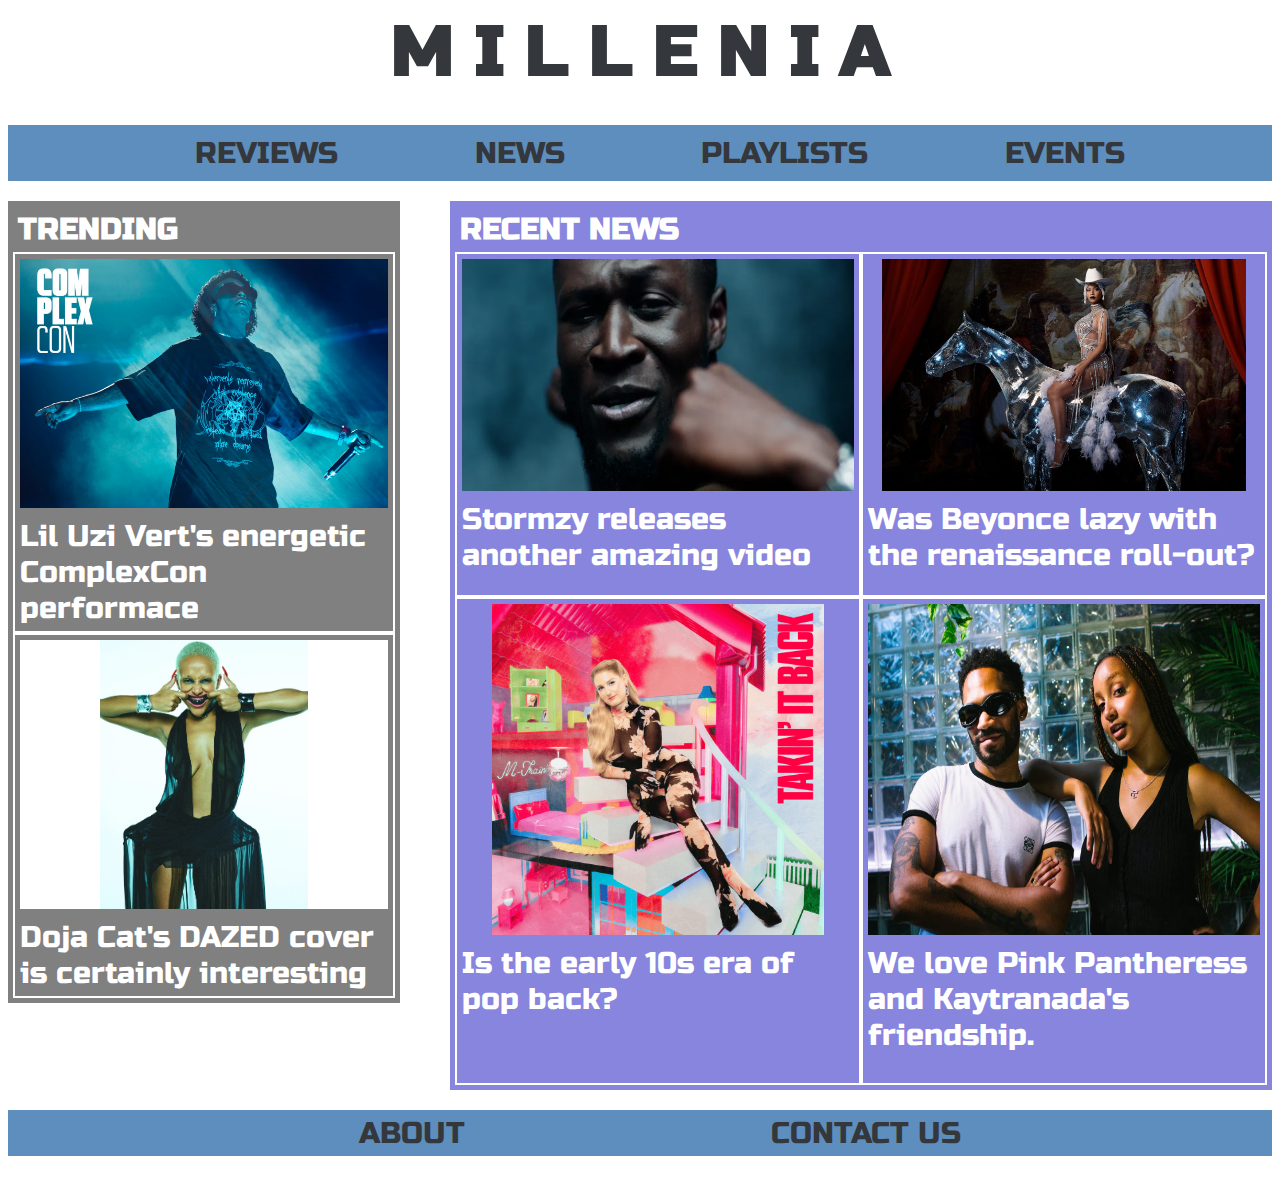
<file: index.html>
<!DOCTYPE html>
<html>
    <head>
        <title>
            MILLENIA HOMEPAGE
        </title>
        <link rel="stylesheet" href="./css/a.styles.css">
        <link rel="stylesheet" href="./css/1.styles_index.css">
        <script>
            document.addEventListener('DOMContentLoaded', function(){
                document.getElementById("stormzy").addEventListener("click", function (){ 
                    window.location.assign('http://127.0.0.1:5500/html/1a.Stormzy_new_video.html')
                }, false)

})
        </script>
        <meta name="viewport" content="width=device-width, initial-scale=1.0">
    </head>
    <body>
        <div id="main_header">
            <h1 id="MILLENIA">
                <a href="./index.html">M I L L E N I A</a>
            </h1>
        </div>
        <div class="navbox">
            <nav class="navbox">
                <ul>
                    <a href="./html/2.review.html">REVIEWS</a>
                    <a href="./html/3.news.html">NEWS</a>
                    <a href="./html/4.playlists.html">PLAYLISTS</a>
                    <a href="./html/5.events.html">EVENTS</a>
                </ul>
            </nav>
        </div>
        <div class="row">
            <div class="side">
                <h2>TRENDING</h2>
                <div class="row side-section">
                <img width="1400" height="947" src="./imgs/Lil Uzi Complex Con.webp">
                <p class="caption"> Lil Uzi Vert's energetic ComplexCon performace</p>
                </div>
                <div class="row side-section">
                <img id="doja" width="1042" height="1350" src="./imgs/doja cat dazed.jpg">
                <p class="caption"> Doja Cat's DAZED cover is certainly interesting</p>
                </div>
            </div>
            <div class="main">
                <h2>RECENT NEWS</h2>
                <div class="row main-section">
                    <div class="column" id="stormzy" >
                    <img width="952" height="496" src="./imgs/stormzy_thisiswhatimean.webp">
                    <p class="caption">Stormzy releases another amazing video</p>
                    </div>
                    <div class="column">
                    <img width="696" height="442" src="./imgs/beyonce-renaissance.jpg">
                    <p class="caption">Was Beyonce lazy with the renaissance roll-out?</p>
                    </div>
                </div>
                <div class="row main-section">
                    <div class="column">
                    <img width="1000" height="1000" src="./imgs/meghan~_trainor.png">
                    <p class="caption">Is the early 10s era of pop back?</p>
                    </div>
                    <div class="column">
                    <img width="1400" height="933" src="./imgs/kaytra+pp.webp">
                    <p class="caption">We love Pink Pantheress and Kaytranada's friendship.</p>
                    </div>
                </div>
            </div>
        </div>
        <div class="footer">
            <nav class="footer">
                <ul>
                    <a href="./html/6.about.html">ABOUT</a>
                    <a href="./html/7.contact.html">CONTACT US</a>
                </ul>
            </nav>
        </div>
    </body>
</file>
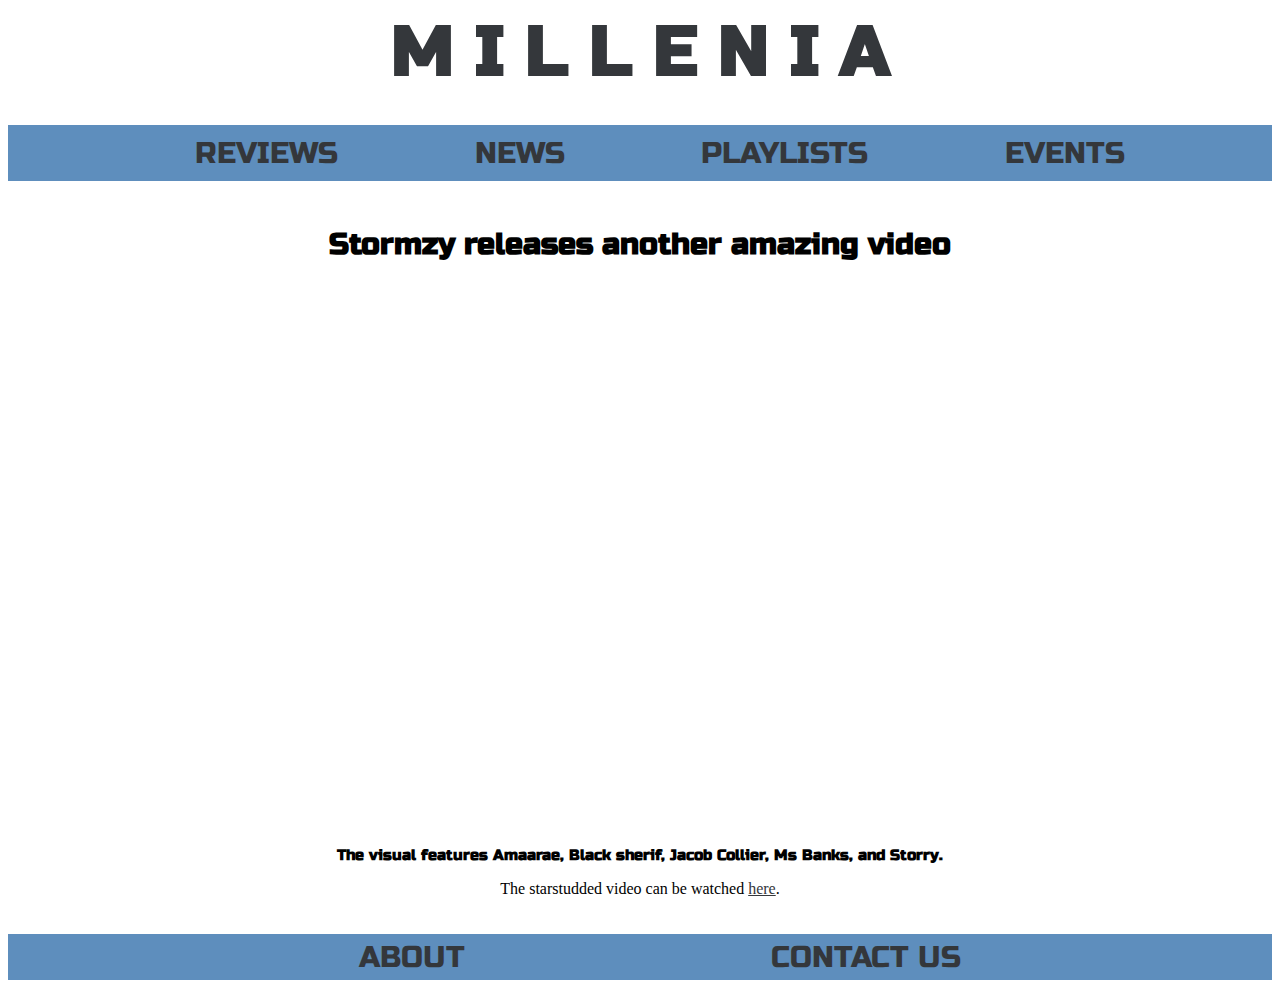
<file: html/1a.Stormzy_new_video.html>
<!DOCTYPE html>
<html>
    <head>
        <title>
            MILLENIA HOMEPAGE
        </title>
        <link rel="stylesheet" href="../css/a.styles.css">
        <link rel="stylesheet" href="../css/1a.Stormzy_new_video.css">
    </head>
    <body>
        <div id="main_header">
            <h1 id="MILLENIA">
                <a href="./1.index.html">M I L L E N I A</a>
            </h1>
        </div>
        <div class="navbox">
            <nav class="navbox">
                <ul>
                    <a href="./2.review.html">REVIEWS</a>
                    <a href="./3.news.html">NEWS</a>
                    <a href="./4.playlists.html">PLAYLISTS</a>
                    <a href="./5.events.html">EVENTS</a>
                </ul>
            </nav>
        </div>
        <h2>
            Stormzy releases another amazing video
        </h2>
        <iframe width="967" height="544" 
        src="https://www.youtube.com/embed/34p_1eaRLH4" 
        title="Stormzy: New Album, Friendship with Adele, and Performing Live | Apple Music" 
        frameborder="0" 
        allow="accelerometer; autoplay; clipboard-write; encrypted-media; gyroscope; picture-in-picture" allowfullscreen>
        </iframe>
        <h3>
            The visual features Amaarae, Black sherif, Jacob Collier, Ms Banks, and Storry.
        </h3>
        <p> The starstudded video can be watched <a id="hyperlink" href="https://www.youtube.com/watch?v=MDH2WKxcY5g">here</a>.</p>
        <div class="footer">
            <nav class="footer">
                <ul>
                    <a href="./6.about.html">ABOUT</a>
                    <a href="./7.contact.html">CONTACT US</a>
                </ul>
            </nav>
        </div>
    </body>
</html>
</file>
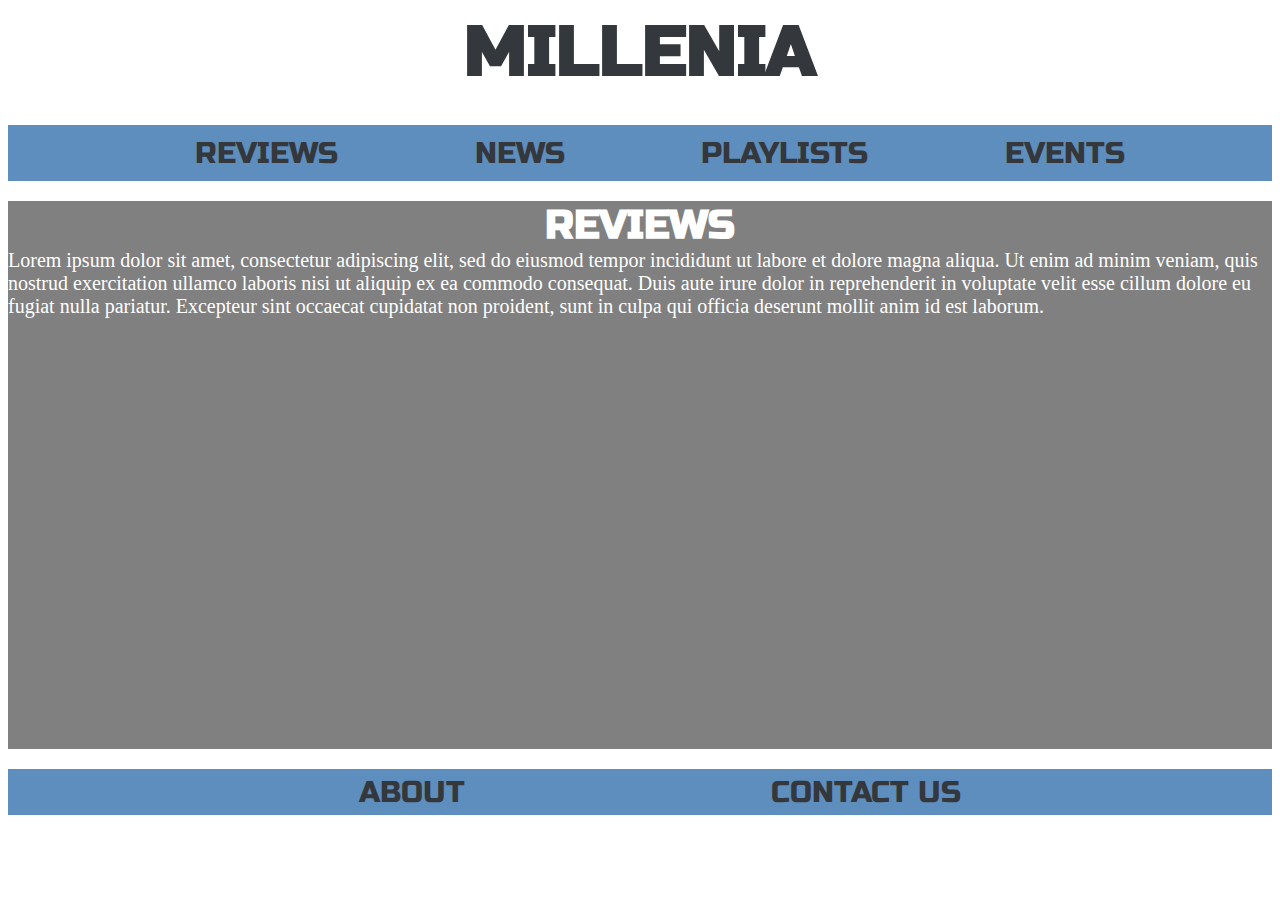
<file: html/2.review.html>
<!DOCTYPE html>
<html>
    <head>
        <title>
            MILLENIA - REVIEWS
        </title>
        <link rel="stylesheet" href="../css/a.styles.css">
        <link rel="stylesheet" href="../css/2.styles_reviews.css">
    </head>
    <body>
        <div id="main_header">
            <h1 id="MILLENIA">
                <a href="../index.html">MILLENIA</a>
            </h1>
        </div>
        <div class="navbox">
            <nav class="navbox">
                <ul>
                    <a href="./2.review.html">REVIEWS</a>
                    <a href="./3.news.html">NEWS</a>
                    <a href="./4.playlists.html">PLAYLISTS</a>
                    <a href="./5.events.html">EVENTS</a>
                </ul>
            </nav>
        </div>
        <div>
            <h2>REVIEWS</h2>
            <p>
                Lorem ipsum dolor sit amet, consectetur adipiscing elit, sed do eiusmod tempor incididunt ut labore et dolore magna aliqua. Ut enim ad minim veniam, quis nostrud exercitation ullamco laboris nisi ut aliquip ex ea commodo consequat. Duis aute irure dolor in reprehenderit in voluptate velit esse cillum dolore eu fugiat nulla pariatur. Excepteur sint occaecat cupidatat non proident, sunt in culpa qui officia deserunt mollit anim id est laborum.
            </p>
        </div>
        <div class="footer">
            <nav class="footer">
                <ul>
                    <a href="./6.about.html">ABOUT</a>
                    <a href="./7.contact.html">CONTACT US</a>
                </ul>
            </nav>
        </div>
    </body>
</html>
</file>
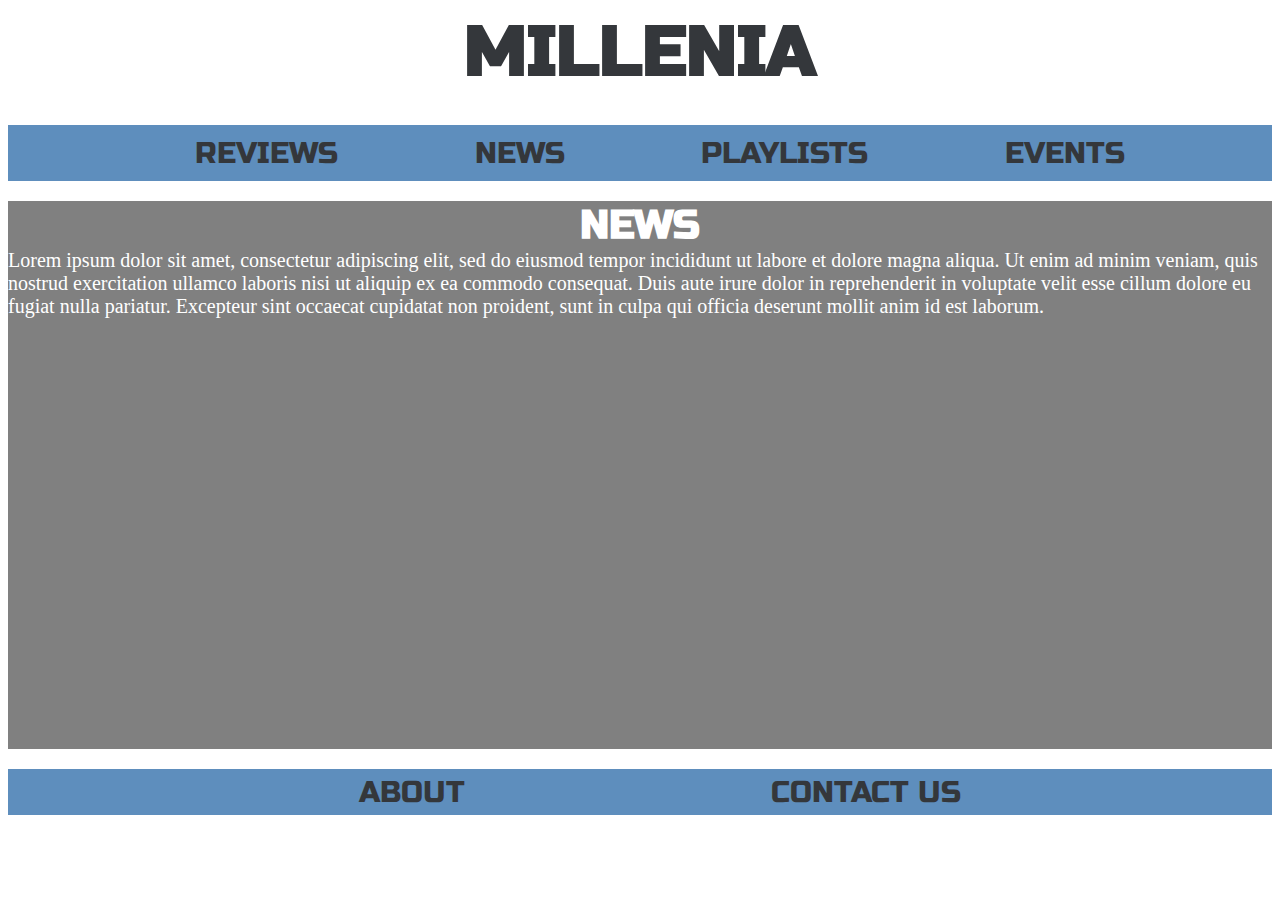
<file: html/3.news.html>
<!DOCTYPE html>
<html>
    <head>
        <title>
            MILLENIA - NEWS
        </title>
        <link rel="stylesheet" href="../css/a.styles.css">
        <link rel="stylesheet" href="../css/3.styles_news.css">
    </head>
    <body>
        <div id="main_header">
            <h1 id="MILLENIA">
                <a href="../index.html">MILLENIA</a>
            </h1>
        </div>
        <div class="navbox">
            <nav class="navbox">
                <ul>
                    <a href="./2.review.html">REVIEWS</a>
                    <a href="./3.news.html">NEWS</a>
                    <a href="./4.playlists.html">PLAYLISTS</a>
                    <a href="./5.events.html">EVENTS</a>
                </ul>
            </nav>
        </div>
        <div>
            <h2>
                NEWS
            </h2>
            <p>
                Lorem ipsum dolor sit amet, consectetur adipiscing elit, sed do eiusmod tempor incididunt ut labore et dolore magna aliqua. Ut enim ad minim veniam, quis nostrud exercitation ullamco laboris nisi ut aliquip ex ea commodo consequat. Duis aute irure dolor in reprehenderit in voluptate velit esse cillum dolore eu fugiat nulla pariatur. Excepteur sint occaecat cupidatat non proident, sunt in culpa qui officia deserunt mollit anim id est laborum.
            </p>
        </div>
        <div class="footer">
            <nav class="footer">
                <ul>
                    <a href="./6.about.html">ABOUT</a>
                    <a href="./7.contact.html">CONTACT US</a>
                </ul>
            </nav>
        </div>
    </body>
</html>
</file>
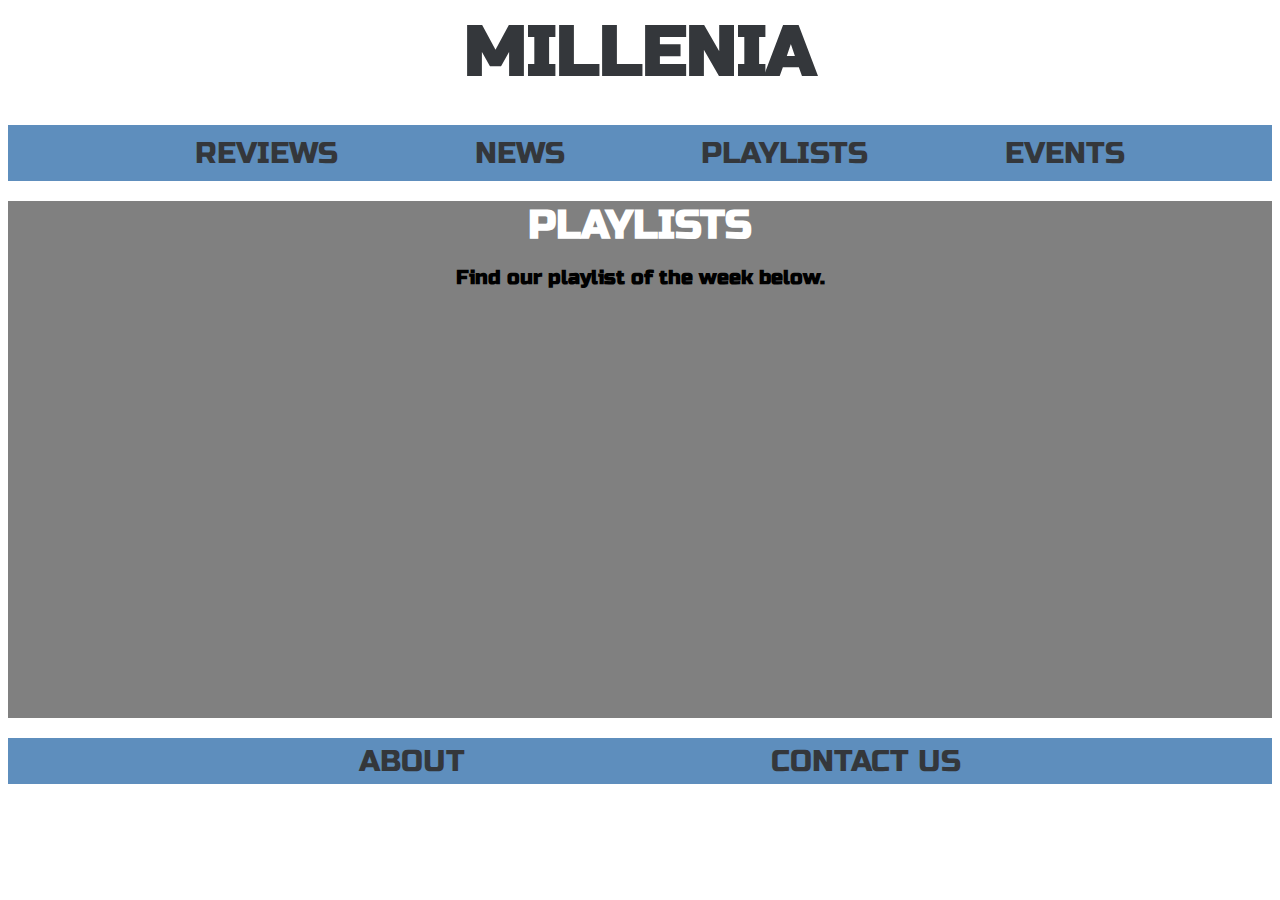
<file: html/4.playlists.html>
<!DOCTYPE html>
<html>
    <head>
        <title>
            MILLENIA - PLAYLISTS
        </title>
        <link rel="stylesheet" href="../css/a.styles.css">
        <link rel="stylesheet" href="../css/4.styles_playlists.css">
    </head>
    <body>
        <div id="main_header">
            <h1 id="MILLENIA">
                <a href="../index.html">MILLENIA</a>
            </h1>
        </div>
        <div class="navbox">
            <nav class="navbox">
                <ul>
                    <a href="./2.review.html">REVIEWS</a>
                    <a href="./3.news.html">NEWS</a>
                    <a href="./4.playlists.html">PLAYLISTS</a>
                    <a href="./5.events.html">EVENTS</a>
                </ul>
            </nav>
        </div>
        <div id="page">
            <h2>
                PLAYLISTS
            </h2>
            <h3>
                Find our playlist of the week below.
             </h3>
             <p>
             <iframe 
                 style="border-radius:12px" 
                 src="https://open.spotify.com/embed/playlist/7xzgy1uFsEfEnQOoNv3u64?utm_source=generator" 
                 width="70%" height="380" 
                 frameBorder="0" 
                 allowfullscreen="" 
                 allow="autoplay; clipboard-write; encrypted-media; fullscreen; picture-in-picture" 
                 loading="lazy">
             </iframe>
             </p>
        </div>
        <div class="footer">
            <nav class="footer">
                <ul>
                    <a href="./6.about.html">ABOUT</a>
                    <a href="./7.contact.html">CONTACT US</a>
                </ul>
            </nav>
        </div>
    </body>
</html>
</file>
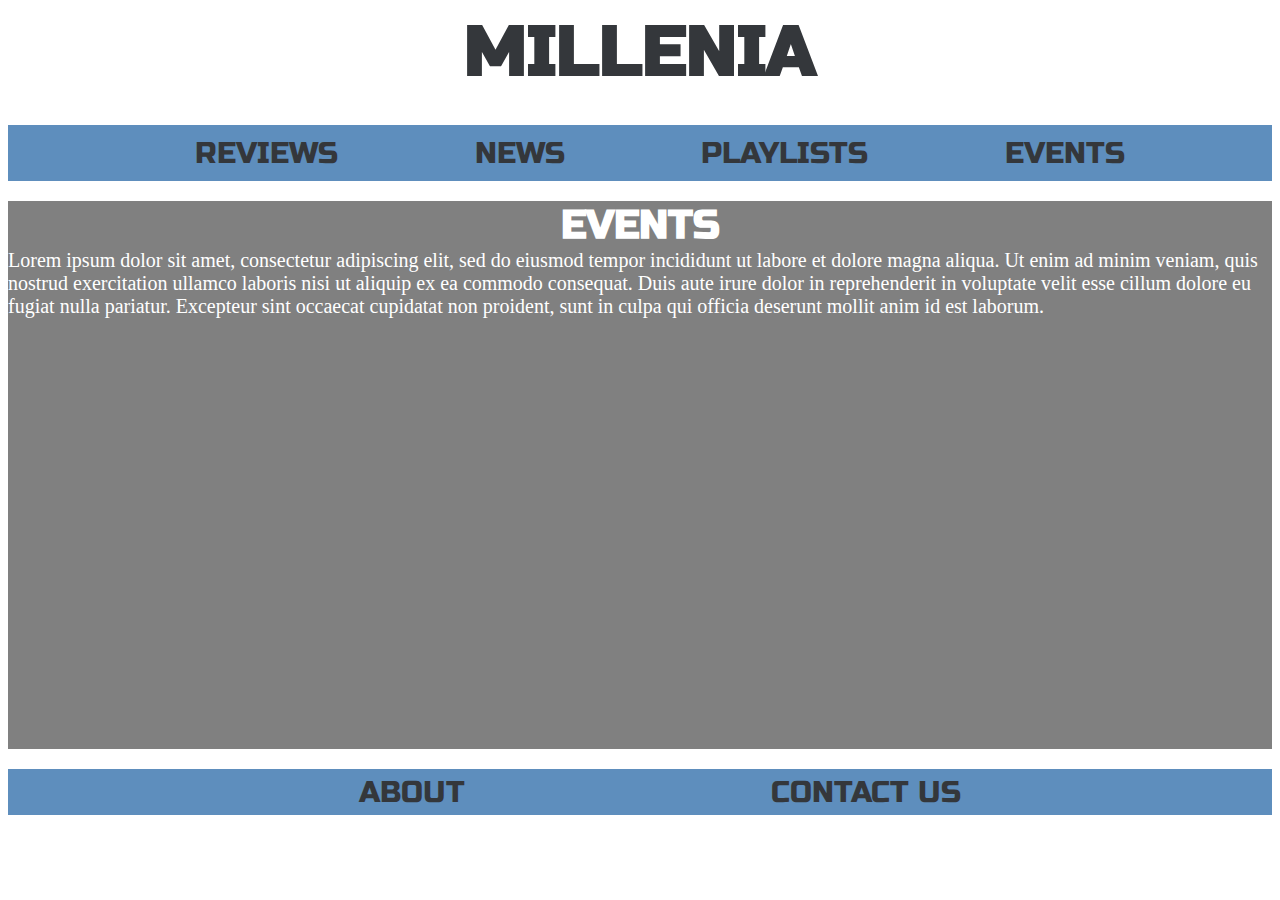
<file: html/5.events.html>
<!DOCTYPE html>
<html>
    <head>
        <title>
            MILLENIA - EVENTS
        </title>
        <link rel="stylesheet" href="../css/a.styles.css">
        <link rel="stylesheet" href="../css/5.styles_events.css">
    </head>
    <body>
        <div id="main_header">
            <h1 id="MILLENIA">
                <a href="../index.html">MILLENIA</a>
            </h1>
        </div>
        <div class="navbox">
            <nav class="navbox">
                <ul>
                    <a href="./2.review.html">REVIEWS</a>
                    <a href="./3.news.html">NEWS</a>
                    <a href="./4.playlists.html">PLAYLISTS</a>
                    <a href="./5.events.html">EVENTS</a>
                </ul>
            </nav>
        </div>
        <div>
            <h2>
                EVENTS
            </h2>
            <p>
                Lorem ipsum dolor sit amet, consectetur adipiscing elit, sed do eiusmod tempor incididunt ut labore et dolore magna aliqua. Ut enim ad minim veniam, quis nostrud exercitation ullamco laboris nisi ut aliquip ex ea commodo consequat. Duis aute irure dolor in reprehenderit in voluptate velit esse cillum dolore eu fugiat nulla pariatur. Excepteur sint occaecat cupidatat non proident, sunt in culpa qui officia deserunt mollit anim id est laborum.
            </p>
        </div>
        <div class="footer">
            <nav class="footer">
                <ul>
                    <a href="./6.about.html">ABOUT</a>
                    <a href="./7.contact.html">CONTACT US</a>
                </ul>
            </nav>
        </div>
    </body>
</html>
</file>
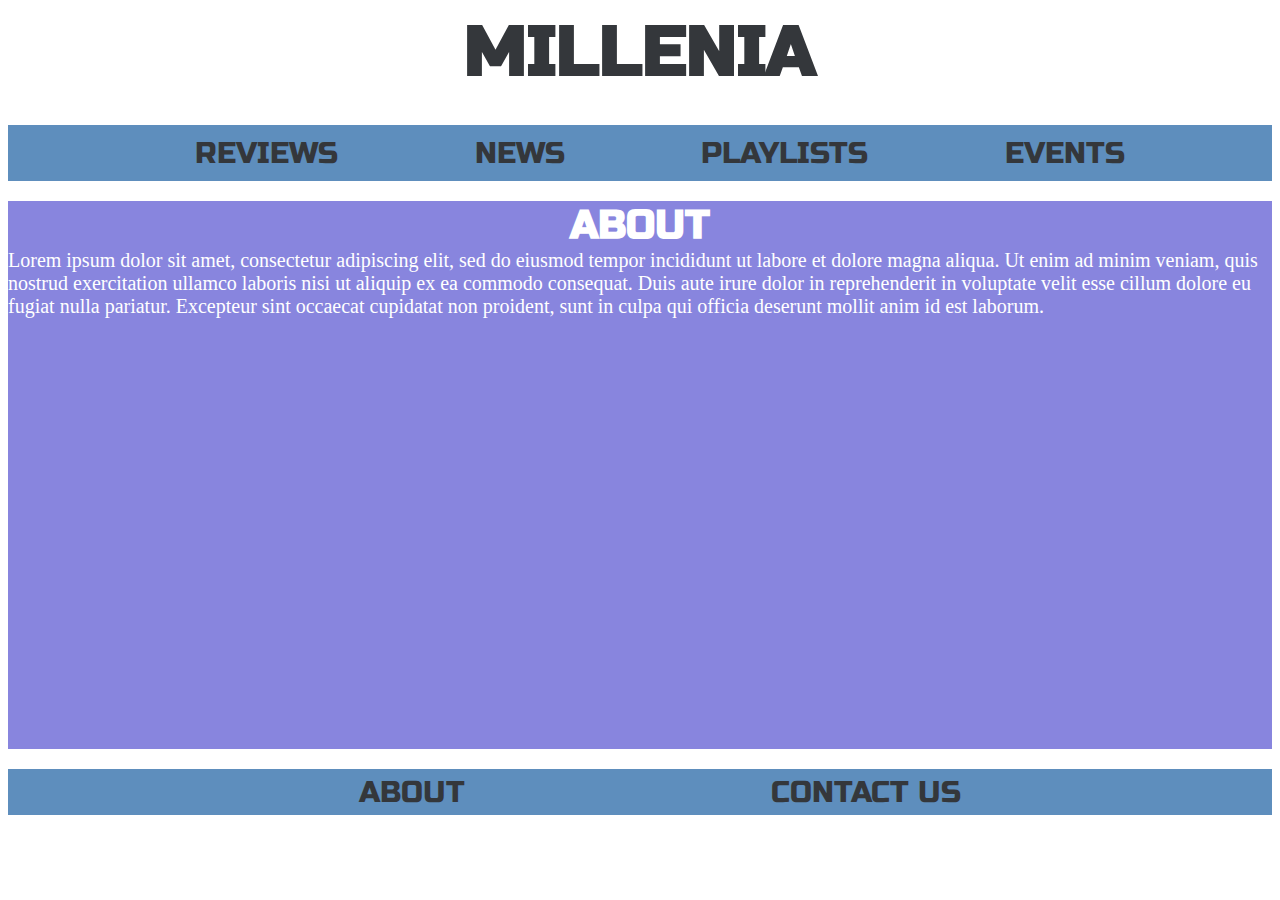
<file: html/6.about.html>
<!DOCTYPE html>
<html>
    <head>
        <title>
            MILLENIA - ABOUT
        </title>
        <link rel="stylesheet" href="../css/a.styles.css">
        <link rel="stylesheet" href="../css/6.styles_about.css">
    </head>
    <body>
        <div id="main_header">
            <h1 id="MILLENIA">
                <a href="../index.html">MILLENIA</a>
            </h1>
        </div>
        <div class="navbox">
            <nav class="navbox">
                <ul>
                    <a href="./2.review.html">REVIEWS</a>
                    <a href="./3.news.html">NEWS</a>
                    <a href="./4.playlists.html">PLAYLISTS</a>
                    <a href="./5.events.html">EVENTS</a>
                </ul>
            </nav>
        </div>
        <div>
            <h2>
                ABOUT
            </h2>
            <p>
                Lorem ipsum dolor sit amet, consectetur adipiscing elit, sed do eiusmod tempor incididunt ut labore et dolore magna aliqua. Ut enim ad minim veniam, quis nostrud exercitation ullamco laboris nisi ut aliquip ex ea commodo consequat. Duis aute irure dolor in reprehenderit in voluptate velit esse cillum dolore eu fugiat nulla pariatur. Excepteur sint occaecat cupidatat non proident, sunt in culpa qui officia deserunt mollit anim id est laborum.
            </p>
        </div>
        <div class="footer">
            <nav class="footer">
                <ul>
                    <a href="./6.about.html">ABOUT</a>
                    <a href="./7.contact.html">CONTACT US</a>
                </ul>
            </nav>
        </div>
    </body>
</html>
</file>
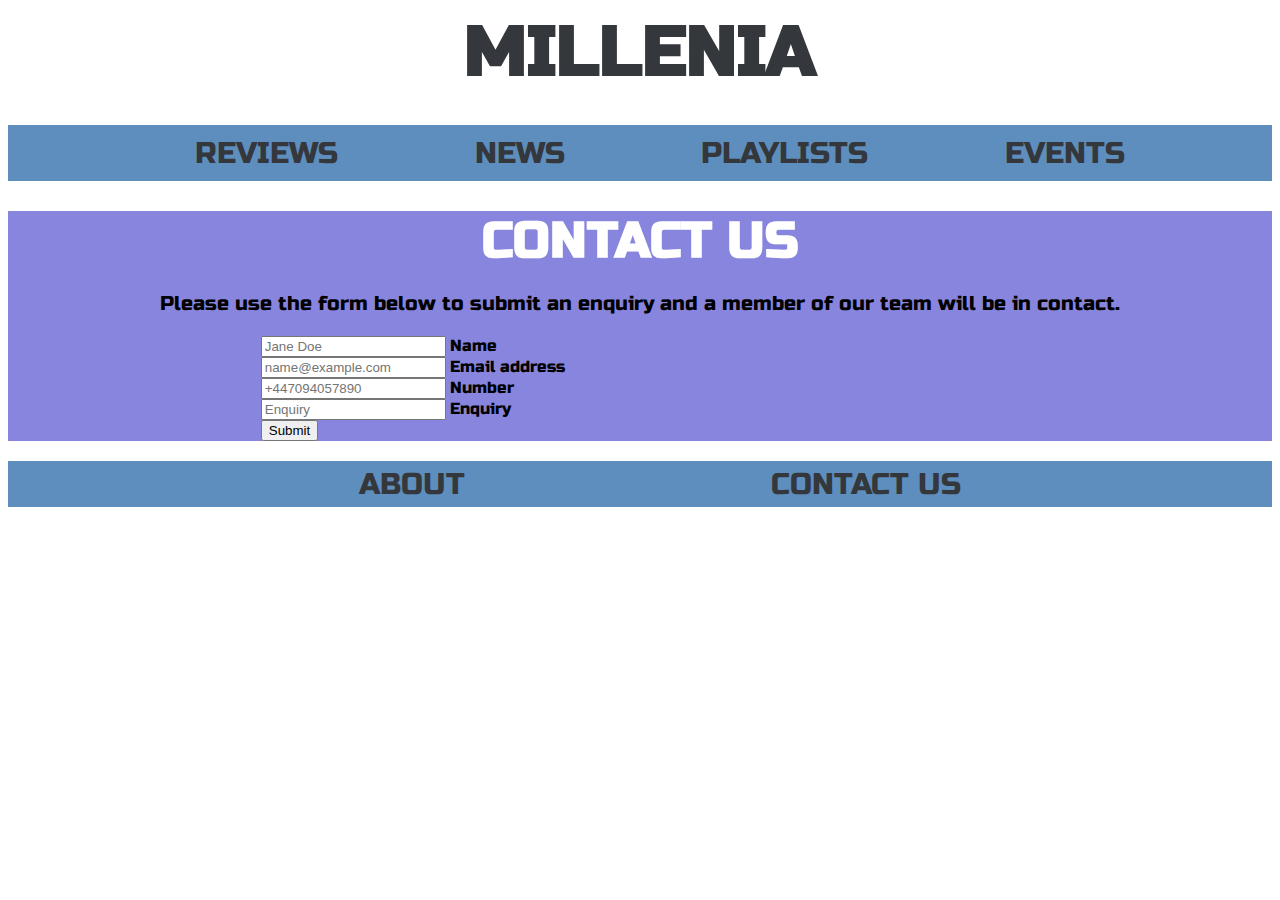
<file: html/7.contact.html>
<!DOCTYPE html>
<html>
    <head>
        <meta charset="utf-8">
        <meta name="viewport" content="width=device-width, initial-scale=1">
        <title>
            MILLENIA - CONTACT
        </title>
        <link href="https://cdn.jsdelivr.net/npm/bootstrap@5.2.3/dist/css/bootstrap.min.css" rel="stylesheet" integrity="sha384-rbsA2VBKQhggwzxH7pPCaAqO46MgnOM80zW1RWuH61DGLwZJEdK2Kadq2F9CUG65" crossorigin="anonymous">
        <link rel="stylesheet" href="../css/a.styles.css">
        <link rel="stylesheet" href="../css/7.styles_contact.css">
    </head>
    <body>
        <div class="'container">
            <script src="https://cdn.jsdelivr.net/npm/bootstrap@5.2.3/dist/js/bootstrap.bundle.min.js" integrity="sha384-kenU1KFdBIe4zVF0s0G1M5b4hcpxyD9F7jL+jjXkk+Q2h455rYXK/7HAuoJl+0I4" crossorigin="anonymous"></script>
            <div id="main_header">
                <h1 id="MILLENIA">
                    <a href="../index.html">MILLENIA</a>
                </h1>
            </div>
            <div class="navbox">
                <nav class="navbox">
                    <ul>
                        <a href="./2.review.html">REVIEWS</a>
                        <a href="./3.news.html">NEWS</a>
                        <a href="./4.playlists.html">PLAYLISTS</a>
                        <a href="./5.events.html">EVENTS</a>
                    </ul>
                </nav>
            </div>
            <div class="body">
                <h2>
                    CONTACT US
                </h2>
                <div>
                    <p> Please use the form below to submit an enquiry and a member of our team will be in contact.</p>
                </div>
                <div class="form">
                    <div class="row">
                        <div class="form-floating mb-3">
                            <input type="name" class="form-control" id="floatingInput" placeholder="Jane Doe">
                            <label for="floatingInput">Name</label>
                        </div>
                    </div>
                    <div class="row">
                        <div class="form-floating mb-3">
                            <input type="email" class="form-control" id="floatingInput" placeholder="name@example.com">
                            <label for="floatingInput">Email address</label>
                        </div>
                    </div>
                    <div class="row">
                        <div class="form-floating mb-3">
                            <input type="tel" class="form-control" id="floatingInput" placeholder="+447094057890">
                            <label for="floatingInput">Number</label>
                        </div>
                    </div>
                    <div class="row">
                        <div class="form-floating mb-3">
                            <input type="text" class="form-control form-control-lg" id="floatingInput" placeholder="Enquiry">
                            <label for="floatingInput">Enquiry</label>
                        </div>
                    </div>
                    <button type="submit" class="btn btn-primary mb-3">Submit</button>
                </div>
            </div>
            <div class="footer">
                <nav class="footer">
                    <ul>
                        <a href="./6.about.html">ABOUT</a>
                        <a href="./7.contact.html">CONTACT US</a>
                    </ul>
                </nav>
            </div>
        </div>
    </body>
</html>
</file>
<file: css/a.styles.css>
@font-face {
    font-family: RussoOne-Regular;
    src: url(RussoOne-Regular.ttf);
}
@media screen and (max-width:415px){
    .main, .side, .row{
      flex: 100%;
    }} 
    h2{font-size: x-large;}
body{
    width: auto;
}
h1{
    font-size: 70px;
    margin: 10px 0;
    font-family: RussoOne-Regular;
}
h1#MILLENIA{
    text-align: center;
}
a{
    text-decoration: none;
    color: #34373b
}
div.navbox{
    padding:20px 0px;
}
nav.navbox{
    background-color: #5e8ebd;
    font-size: 25px;
    padding: 10px;
}
nav ul{
    display: flex;
    text-align: center;
    justify-content: space-evenly;
    margin: 0px;
    font-family: RussoOne-Regular;
    font-size: 30px;
}
ul{
    margin: 0px;
}
div.footer{
    padding:20px 0px;
}
nav.footer{
    background-color: #5e8ebd;
    font-size: 20px;
    padding: 5px;
}
</file>
<file: css/1.styles_index.css>
*{
    box-sizing: border-box;
}
div.row {
    display: flex;
    flex-wrap: wrap;
    justify-content: space-evenly;
  }
  
div.side{
    flex: 30%;
    background-color: gray;
    padding: 5px;
    margin-right: 4%;
    height: 50%;
  }
div.side-section{
    border: 2px white solid;
    padding: 5px;
    cursor: pointer;
}
h2{
    color: white;
    margin: 5px;
    font-family: RussoOne-Regular;
    font-size: 30px;
}
div.main{
    flex: 64%;
    background-color: #8885de;
    padding: 5px;
    height: 50%;
  }
div.main-section{
  height: 50%;
}
img{
    display: block;
    max-width: 100%;
    height: 70%;
    width:auto;
    margin-left: auto;
    margin-right: auto;
    margin-bottom: 10px;
  }
  div img#doja{
    border-width:0px 80px;
    border-color: white;
    border-style: solid;
  }
  p.caption{
    color:white;
    width:100%;
    height: 25%;
    margin: 0px;
    font-size: 30px;
    font-family: RussoOne-Regular;
  }
  .column{
    display: flex;
    flex-wrap: wrap;
    flex:50%;
    padding:5px;
    border: 2px white solid;
    flex-direction: column;
    cursor: pointer;
  }
</file>
<file: css/1a.Stormzy_new_video.css>
h2{
    font-family: RussoOne-Regular;
    font-weight: bold;
    text-align: center;
    font-size: 30px;
}
iframe{
    display: block;
    margin-left: auto;
    margin-right: auto;
}
h3{
    font-family: RussoOne-Regular;
    font-weight: bold;
    font-size: 15px;
    text-align: center;
}
p{
    font-family: Georgia, 'Times New Roman', Times, serif;
    text-align: center;
}
a#hyperlink{
    text-decoration: underline;
}
</file>
<file: css/2.styles_reviews.css>
div h2{
    background-color:grey;
    font-size: 40px;
    color: white;
    margin: 0px;
    text-align: center;
    font-family: RussoOne-Regular;
}
p{
    background-color:grey;
    font-size: 20px;
    color: white;
    margin: 0px;
    height: 500px;
}
</file>
<file: css/3.styles_news.css>
div h2{
    background-color:grey;
    font-size: 40px;
    color: white;
    margin: 0px;
    text-align: center;
    font-family: RussoOne-Regular;
}
p{
    background-color:grey;
    font-size: 20px;
    color: white;
    margin: 0px;
    height: 500px;
}
</file>
<file: css/4.styles_playlists.css>
h2{
    font-size: 40px;
    color: white;
    margin: 0px;
    text-align: center;
    font-family: RussoOne-Regular;
    background-color: gray;
}
iframe{
    display: block;
    margin-left: auto;
    margin-right: auto;
    background-color: gray;
}
h3{
    font-family: RussoOne-Regular;
    font-weight: bold;
    font-size: 20px;
    text-align: center;
    margin: 0px;
    background-color: gray;
    padding: 16px;
}
p{
    background-color: gray;
    margin: 0px;
    padding: 16px;
}
</file>
<file: css/5.styles_events.css>
div h2{
    background-color:grey;
    font-size: 40px;
    color: white;
    margin: 0px;
    text-align: center;
    font-family: RussoOne-Regular;
}
p{
    background-color:grey;
    font-size: 20px;
    color: white;
    margin: 0px;
    height: 500px;
}
</file>
<file: css/6.styles_about.css>
div h2{
    background-color:#8885de;
    font-size: 40px;
    color: white;
    margin: 0px;
    text-align: center;
    font-family: RussoOne-Regular;
}
p{
    background-color: #8885de;
    font-size: 20px;
    color: white;
    margin: 0px;
    height: 500px;
}
</file>
<file: css/7.styles_contact.css>
div.body{
    background-color:#8885de;
}
div h2{
    font-size: 50px;
    color: white;
    text-align: center;
    margin: 10px 0px;
    text-align: center;
    font-family: RussoOne-Regular;
}
div.form{
    width: 60%;
    margin: 0 auto;
}
label{
    font-family: RussoOne-Regular;
}
p{
    text-align: center;
    font-family: RussoOne-Regular;
    font-size:20px;
}
</file>
